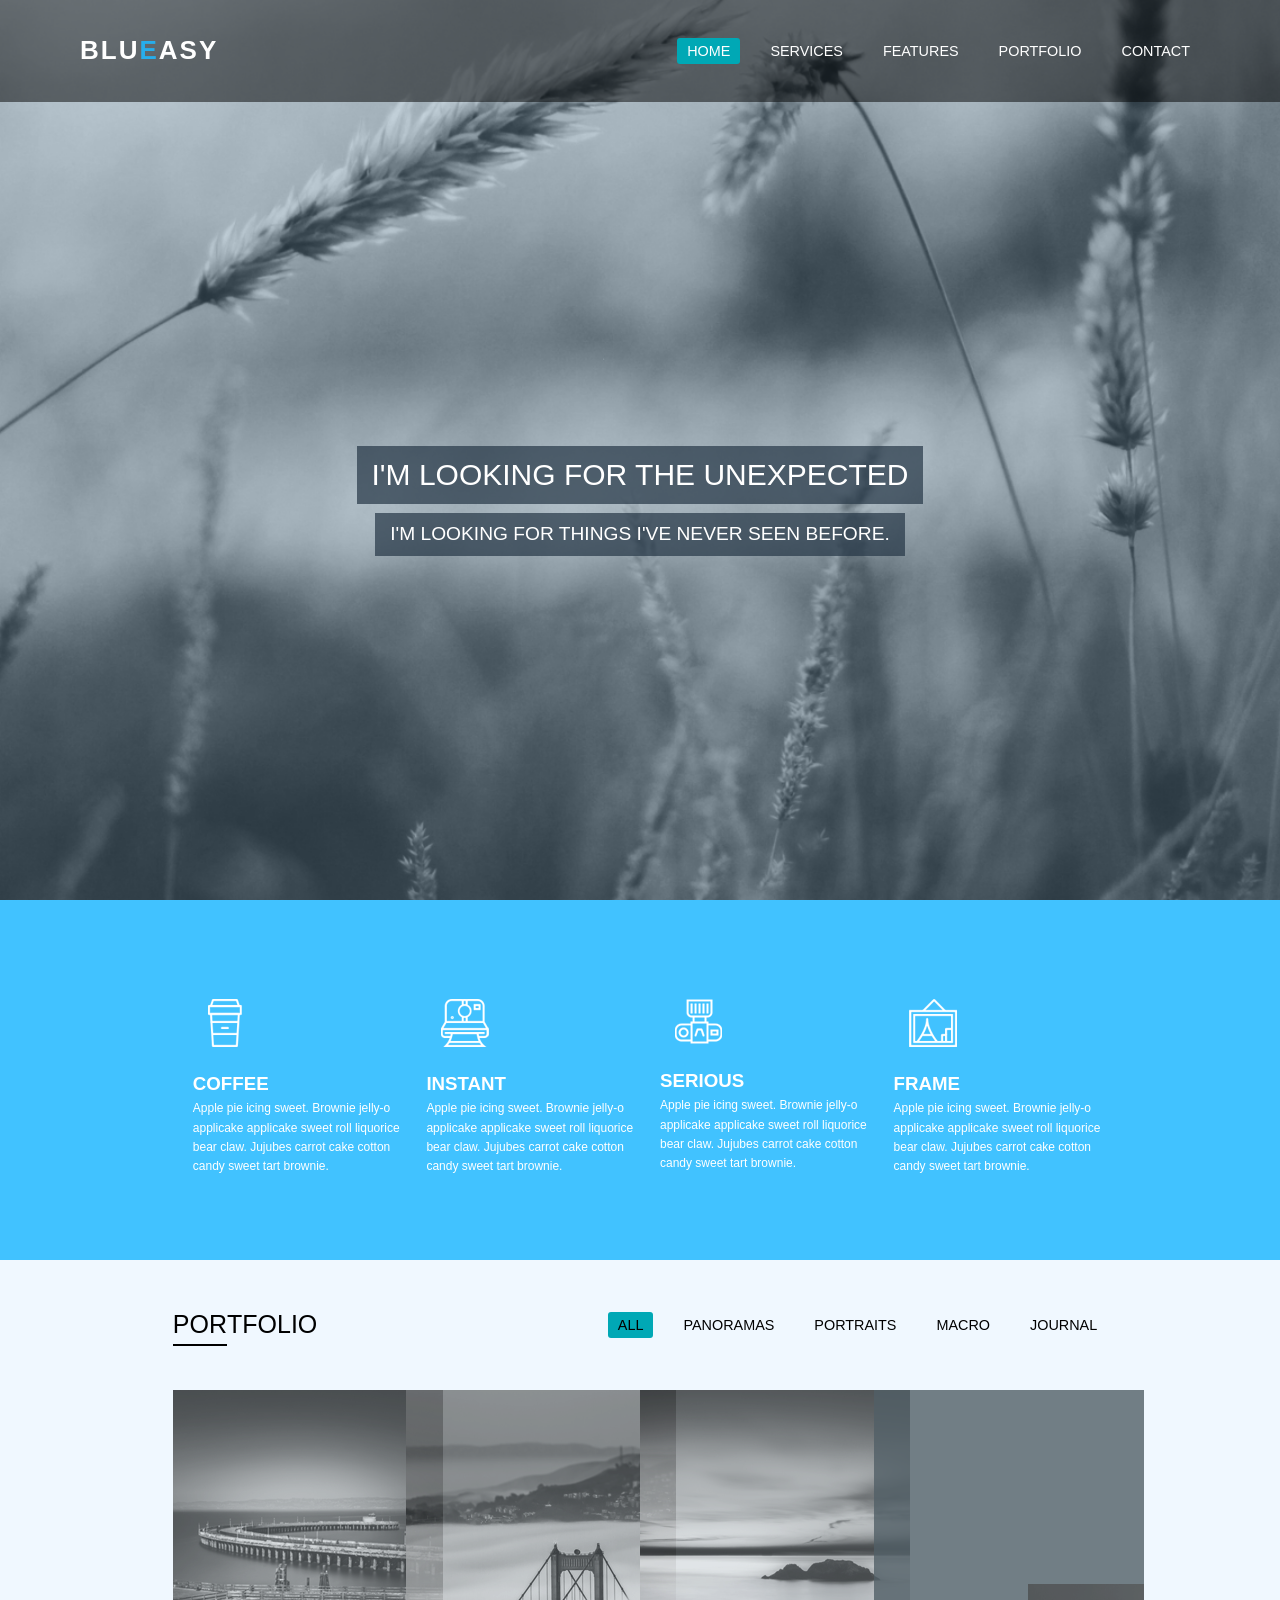
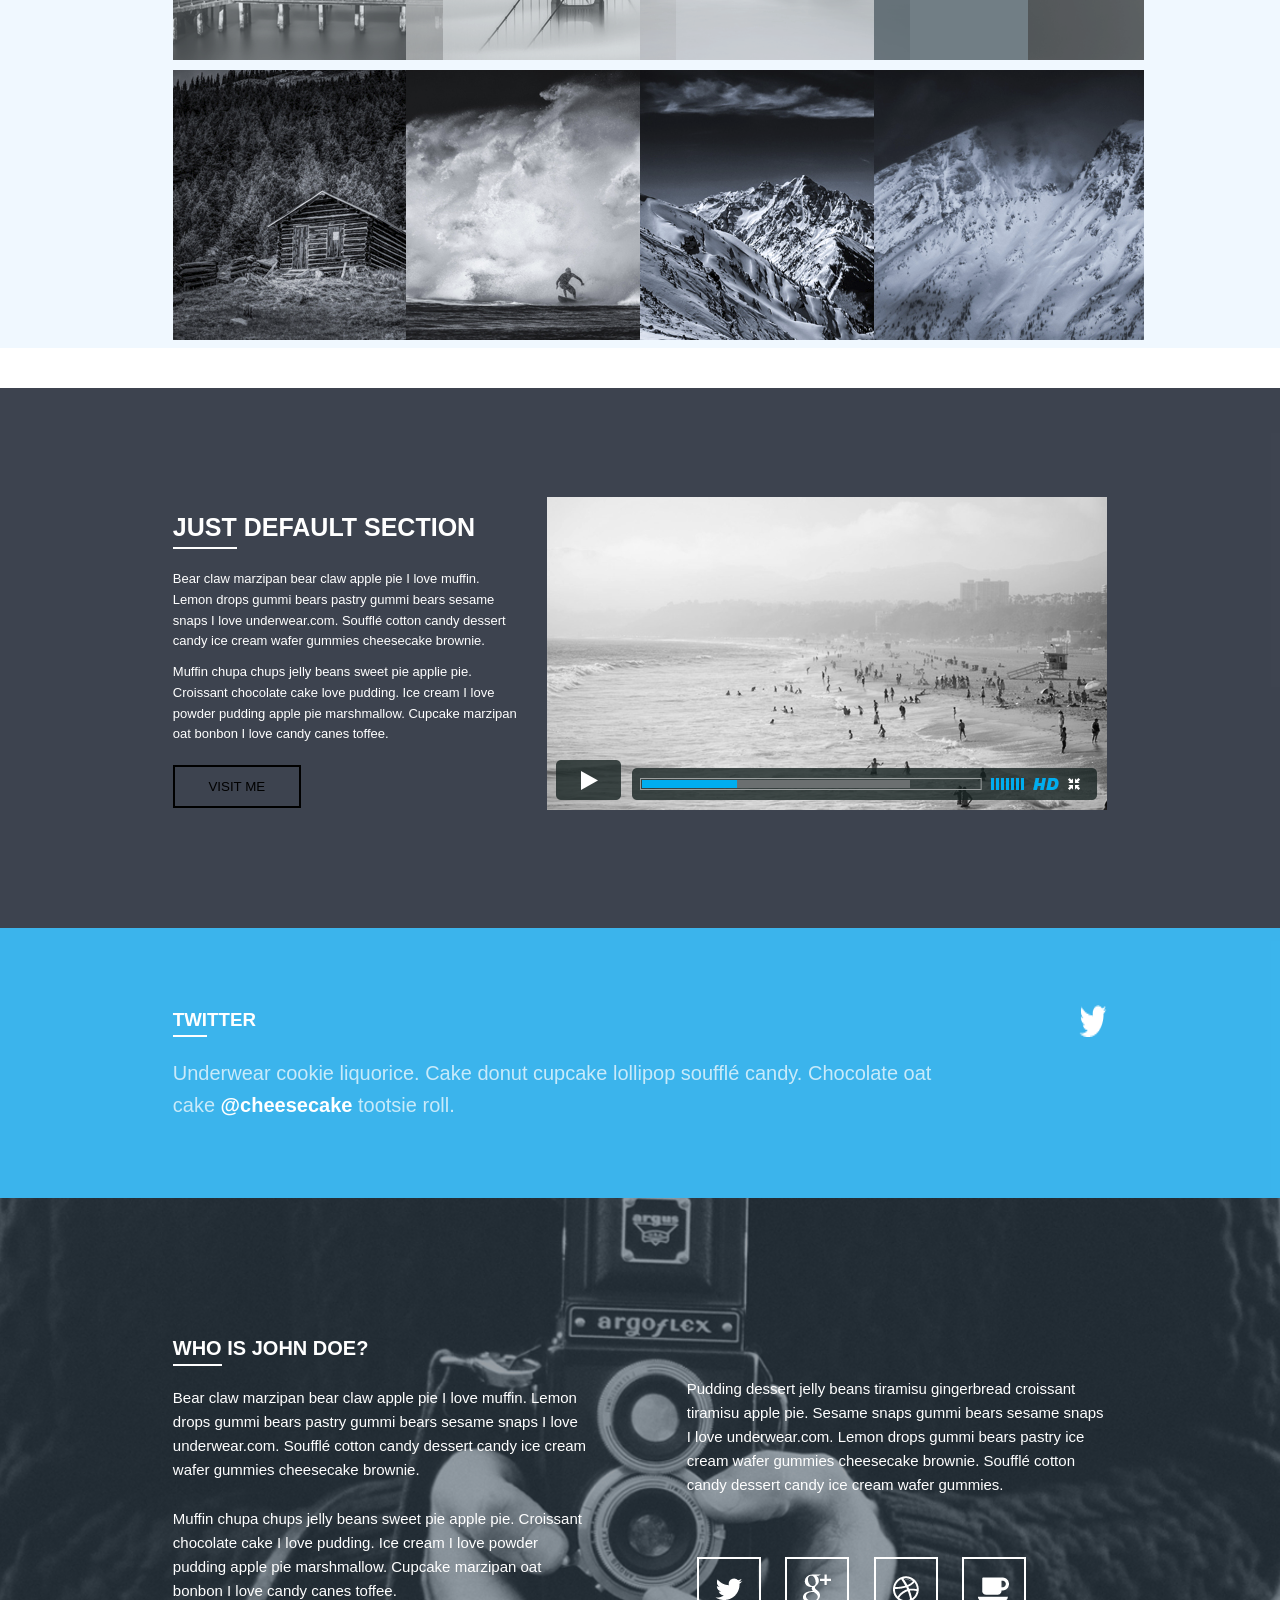
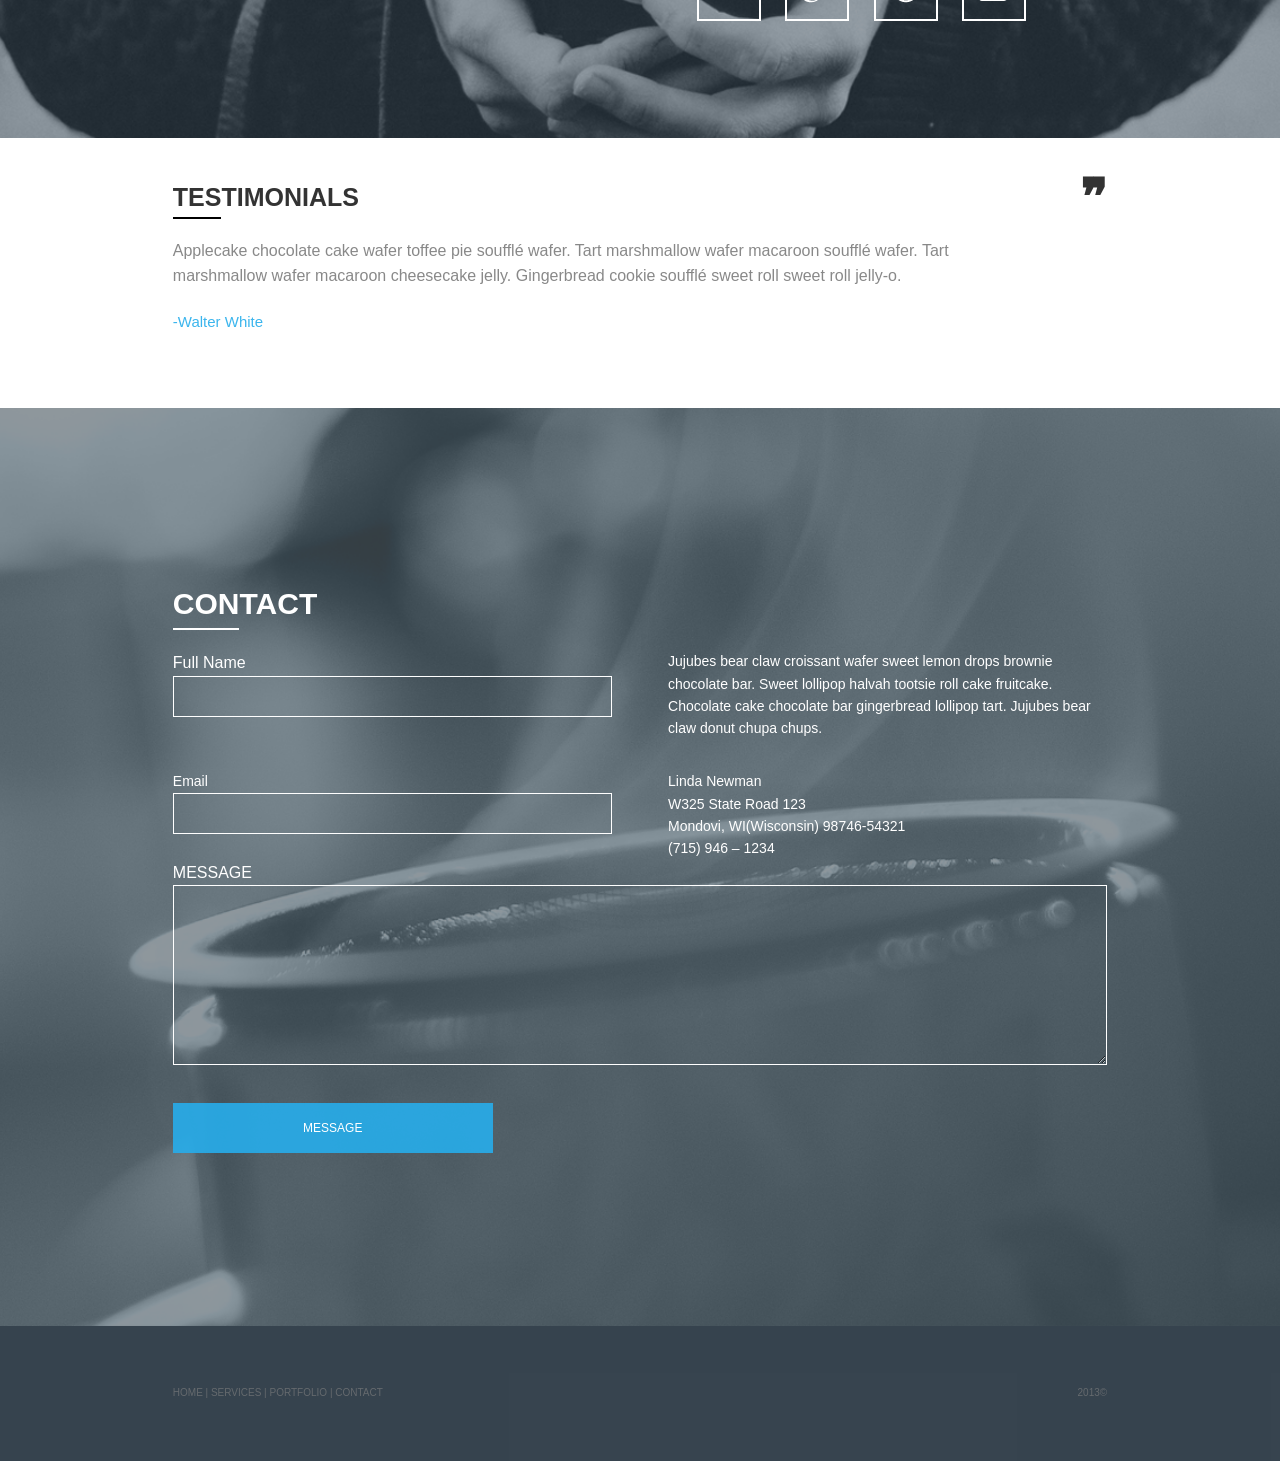
<file: index.html>
<!DOCTYPE html>
<html lang="en">

<head>
    <meta charset="UTF-8">
    <meta name="viewport" content="width=device-width, initial-scale=1.0">
    <link rel="stylesheet" href="./styles/styles.css">
    <title>Blueasy</title>
</head>

<body>
    <header class="navegador">

        <nav class="navbar">
            <div class="logo">BLU<span>E</span>ASY</div>
            <ul class="nav-menu">
                <li><a href="#" class="active">HOME</a></li>
                <li><a href="#">SERVICES</a></li>
                <li><a href="#">FEATURES</a></li>
                <li><a href="#">PORTFOLIO</a></li>
                <li><a href="#">CONTACT</a></li>
            </ul>
        </nav>
        <div class="texto">
            <h1>
                <span class="texto1">I'M LOOKING FOR THE UNEXPECTED</span><br>
                <span class="texto2">I'M LOOKING FOR THINGS I'VE NEVER SEEN BEFORE.</span>
            </h1>
        </div>
    </header>

    <div class="items">
        <div class="ite">
            <div class="item1">
                <div>
                    <img src="./assets/images/coffee.png" alt="">
                </div>
                <h3>COFFEE</h3>
                <p>
                    Apple pie icing sweet. Brownie jelly-o applicake applicake sweet roll liquorice bear claw. Jujubes
                    carrot cake cotton candy sweet tart brownie.
                </p>
            </div>

            <div class="item1">
                <div>
                    <img src="./assets/images/instant.png" alt="">
                </div>
                <h3>INSTANT</h3>
                <p>
                    Apple pie icing sweet. Brownie jelly-o applicake applicake sweet roll liquorice bear claw. Jujubes
                    carrot cake cotton candy sweet tart brownie.
                </p>
            </div>
            <div class="item1">
                <div>
                    <img src="./assets/images/serious.png" alt="">
                </div>
                <h3>SERIOUS</h3>
                <p>
                    Apple pie icing sweet. Brownie jelly-o applicake applicake sweet roll liquorice bear claw. Jujubes
                    carrot cake cotton candy sweet tart brownie.
                </p>
            </div>
            <div class="item1">
                <div>
                    <img src="./assets/images/frame.png" alt="">
                </div>
                <h3>FRAME</h3>
                <p>
                    Apple pie icing sweet. Brownie jelly-o applicake applicake sweet roll liquorice bear claw. Jujubes
                    carrot cake cotton candy sweet tart brownie.
                </p>
            </div>
        </div>

    </div>
    <div class="portafolio">
        <div class="por">
            <nav class="navPortafolio">

                <div class="p"><span>POR</span>TFOLIO</div>
                <ul class="nav-portafolio">
                    <li><a href="#" class="active">ALL</a></li>
                    <li><a href="#">PANORAMAS</a></li>
                    <li><a href="#">PORTRAITS</a></li>
                    <li><a href="#">MACRO</a></li>
                    <li><a href="#">JOURNAL</a></li>
                </ul>
            </nav>

            <div class="images">
                <div><img src="./assets/images/photo01.png" alt=""></div>
                <div><img src="./assets/images/photo02.png" alt=""></div>
                <div><img src="./assets/images/photo03.png" alt=""></div>
                <div><img src="./assets/images/photo04.png" alt=""></div>
                <div><img src="./assets/images/photo05.png" alt=""></div>
                <div><img src="./assets/images/photo06.png" alt=""></div>
                <div><img src="./assets/images/photo07.png" alt=""></div>
                <div><img src="./assets/images/photo08.png" alt=""></div>

            </div>
        </div>
    </div>

    <div class="just">
        <div class="ju">
            <div class="textoL">
                <h3><span>JUST</span> DEFAULT SECTION</h3>
                <p>Bear claw marzipan bear claw apple pie I love muffin. Lemon drops gummi bears pastry gummi bears
                    sesame snaps I love underwear.com. Soufflé cotton candy dessert candy ice cream wafer gummies
                    cheesecake brownie.

                </p>
                <p> Muffin chupa chups jelly beans sweet pie applie pie. Croissant chocolate cake love pudding. Ice
                    cream I love powder pudding apple pie marshmallow. Cupcake marzipan oat bonbon I love candy canes
                    toffee.</p>
                <button>VISIT ME</button>
            </div>
            <div> <img src="./assets/images/VimeoVideo.png" alt="">
            </div>

        </div>
    </div>

    <div class="twitter">
        <div class="twi">
            <div class="twitter-logo">
                <h3><span>TWI</span>TTER</h3>
                <img src="./assets/images/icon-twitter.png" alt="">
            </div>
            <div class="twi-p">
                <p>Underwear cookie liquorice. Cake donut cupcake lollipop soufflé candy. Chocolate oat cake
                    <span> @cheesecake</span> tootsie roll.
                </p>
            </div>
        </div>

    </div>
    <div class="who">
        <div class="wh">
            <div class="text1">
                <h3><span>WHO</span> IS JOHN DOE?</h3>
                <p>
                    Bear claw marzipan bear claw apple pie I love muffin. Lemon drops gummi bears pastry gummi bears
                    sesame snaps I love underwear.com. Soufflé cotton candy dessert candy ice cream wafer gummies
                    cheesecake brownie.
                </p> <br>
                <p> Muffin chupa chups jelly beans sweet pie apple pie. Croissant chocolate cake I love pudding. Ice
                    cream I love powder pudding apple pie marshmallow. Cupcake marzipan oat bonbon I love candy canes
                    toffee.</p>
            </div>
            <div class="text2">
                <p>
                    Pudding dessert jelly beans tiramisu gingerbread croissant tiramisu apple pie.
                    Sesame snaps gummi bears sesame snaps I love underwear.com. Lemon drops gummi bears pastry ice cream
                    wafer gummies cheesecake brownie. Soufflé cotton candy dessert candy ice cream wafer gummies.
                </p>

                <img src="./assets/images/icon-twitterF.png" alt="">
                <img src="./assets/images/icon-google-plusF.png" alt="">
                <img src="./assets/images/icon-dribbbleF.png" alt="">
                <img src="./assets/images/icon-coffeeF.png" alt="">
            </div>
        </div>
    </div>
    <div class="testi">
        <div class="tes">
            <div class="te">
                <h3 class="t"><span>TES</span>TIMONIALS</h3>
                <h3 class="comillas">❞</h3>
            </div>
            <div class="apple">
                <p>
                    Applecake chocolate cake wafer toffee pie soufflé wafer. Tart marshmallow wafer macaroon soufflé
                    wafer. Tart marshmallow wafer macaroon cheesecake jelly. Gingerbread cookie soufflé sweet roll sweet
                    roll jelly-o.

                </p>
                <p><span>-Walter White</span></p>
            </div>

        </div>
    </div>

    <div class="contact">
        <div class="cont">
            <h3><span>CON</span>TACT</h3>
            <div class="items-contact">
              
                <div class="item2">
                    <p>Full Name</p>
                        <input type="text" id="fullname" name="fullname" autocomplete="off">
                </div>
                <div class="item3">
                    <p> Jujubes bear claw croissant wafer sweet lemon drops brownie chocolate bar. Sweet lollipop halvah
                        tootsie roll cake fruitcake. Chocolate cake chocolate bar gingerbread lollipop tart. Jujubes
                        bear
                        claw donut chupa chups.</p>
                </div>

                <div class="item4">
                    <p>Email</p>
                     <input type="email" id="email" name="email" autocomplete="off">
                </div>
                <div class="item4">
                    <p>
                    <p>Linda Newman</p>
                    <p>W325 State Road 123</p>
                    <p>Mondovi, WI(Wisconsin) 98746-54321</p>
                    <p>(715) 946 – 1234</p>
                    </p>
                </div>
                <div class="item6">
                    <p>MESSAGE</p>
                            <textarea id="message" name="message"></textarea>
                </div>
                <div class="item7">
                    <p></p>
                </div>
                
            </div>
            <button>MESSAGE</button>
        </div>

    </div>
    <div class="footer">
        <div class="fo">
            <div >
                <p>HOME  |  SERVICES  |  PORTFOLIO  |  CONTACT</p>
            </div>
            <div>
            <p>2013©</p>
            </div>
        </div>
    </div>
</file>
<file: styles/styles.css>
* {
  margin: 0px;
  padding: 0px;
  box-sizing: border-box;
}

body {
  font-family: "Montserrat", sans-serif;
  color: #333;
  line-height: 1.6;
}

.navegador {
  background-image: url("../assets/images/Fondo.png");
  background-size: cover;
  background-position: center;
  height: 100vh;
  color: #fff;
  display: flex;
  flex-direction: column;
}

.navbar {
  display: flex;
  justify-content: space-between;
  align-items: center;
  padding: 30px 80px;
  background: rgba(0, 0, 0, 0.5);
  width: 100%;
}

.logo span {
  color: #27adeb;
}

/* BARRA DE NAVEGACIÓN */
.logo {
  font-size: 26px;
  font-weight: 700;
  letter-spacing: 2px;
}

.nav-menu {
  display: flex;
  list-style: none;
  gap: 20px;
}

.nav-menu a {
  text-decoration: none;
  color: #fff;
  font-size: 0.9rem;
  font-weight: 400;
  padding: 5px 10px;
  transition: 0.3s;
}

.nav-menu a:hover,
.nav-portafolio a.active,
.nav-menu a.active {
  background-color: #00a8b5;
  border-radius: 3px;
}

/* TEXTO CENTRADO */
.texto {
  flex: 1;
  display: flex;
  justify-content: center;
  align-items: center;
  text-align: center;
}

.texto h1 {
  font-size: 30px;
  font-weight: 300;
  line-height: 1.4;
  max-width: 800px;
}

.texto1 {
  background-color: rgba(37, 55, 70, 0.7);
  padding: 8px 15px;
  display: inline-block;
  margin-bottom: 5px;
  font-weight: 400;
}

.texto2 {
  background-color: rgba(37, 55, 70, 0.7);
  padding: 8px 15px;
  display: inline-block;
  font-size: 1.2rem;
  font-weight: 300;
}

/* items */

.items {
  background-color: #00aeffbe;
  color: white;
  display: flex;
  justify-content: center;
  align-items: center;
  height: 40vh;
  width: 100%;
}

.ite {
  display: flex;
  width: 73%;
}

.item1 {
  width: 18vw;
  margin-left: 20px;
}

.item1 img {
  padding: 15px;
}

.item1 p {
  font-size: 12px;
}

/* Portafolio */

.portafolio {
  width: 100vh;
  display: flex;
  flex-direction: column;
  justify-content: center;
  align-items: center;
  background-color: aliceblue;
  color: black;
  width: 100%;
  margin-bottom: 40px;
}

.navPortafolio {
  display: flex;
  justify-content: space-between;
  align-items: center;
  height: 10vh;
  width: 100%;
  margin-top: 20px;
}
.p span {
  border-bottom: 2px solid #000000;
  display: inline-block;
}
.p {
  font-size: 25px;
}
.por {
  width: 73%;
}

.nav-portafolio {
  display: flex;
  list-style: none;
  gap: 20px;
}
.nav-portafolio a {
  text-decoration: none;
  font-size: 0.9rem;
  font-weight: 400;
  padding: 5px 10px;
  transition: 0.3s;
  color: #000000;
}

.images {
  margin-top: 20px;
  width: 100%;
  display: grid;
  grid-template-columns: repeat(4, 25%);
  grid-template-rows: 280px;
}

/* video */

.just {
  background-color: #202735dd;
  height: 60vh;
  width: 100%;
  display: flex;

  justify-content: center;
}

.ju {
  justify-content: space-between;
  width: 73%;
  display: flex;
  flex-direction: row;
  align-items: center;
}
.textoL {
  width: 37%;
  display: flex;
  flex-direction: column;
  color: white;
}

.textoL h3 {
  margin-bottom: 10px;
  font-size: 25px;
  font-family: "Gill Sans", "Gill Sans MT", Calibri, "Trebuchet MS", sans-serif;
}

.textoL span {
  border-bottom: 2px solid #ffffff;
  display: inline-block;
}

.textoL p {
  margin-top: 10px;
  font-size: 13px;
}

.textoL button {
  margin-top: 20px;
  width: 10vw;
  padding: 12px 32px;
  background-color: transparent;
  border: 2px solid #000000;
}

/* twitter */

.twitter {
  width: 100%;
  display: flex;
  justify-content: center;
  height: 30vh;
  background-color: #27adebe7;
}

.twitter-logo span {
  border-bottom: 2px solid #ffffff;
  display: inline-block;
}

.twi {
  width: 73%;
  color: white;
  display: flex;
  flex-direction: column;
  justify-content: center;
}
.twitter-logo {
  display: flex;
  flex-direction: row;
  width: 100%;
  justify-content: space-between;
}

.twi-p {
  margin-top: 20px;
  width: 84%;
  font-size: 20px;
  color: #ffffffb7;
}

.twi-p span {
  font-weight: bold;
  color: #ffffff;
}

/* who */

.who {
  height: 60vh;
  background: url(../assets/images/bg_whoIs.png);
  background-size: cover;
  background-position: center;
  display: flex;
  justify-content: center;
  color: white;
}

.wh {
  width: 73%;
  display: flex;
  align-items: center;
  justify-content: space-between;
}

.text1 {
  width: 45%;
}
.text1 h3 {
  margin-bottom: 20px;
  font-size: 20px;
}
.text1 h3 span {
  border-bottom: 2px solid #ffffff;
  display: inline-block;
}

.text1 p {
  font-size: 15px;
}
.text2 p {
  font-size: 15px;
  margin-bottom: 50px;
  margin-top: 80px;
}
.text2 {
  width: 45%;
}

.text2 img {
  margin: 10px;
}

/* testimonials */

.testi {
  width: 100%;
  height: 30vh;
  display: flex;
  justify-content: center;
}
.tes {
  width: 73%;

  display: flex;
  align-items: center;
  flex-direction: column;
}
.te {
  margin-top: 20px;
  width: 100%;
  display: flex;
  flex-direction: row;
  justify-content: space-between;
  height: 80px;
  align-items: center;
}

.te h3 span {
  border-bottom: 2px solid #000000;
  display: inline-block;
}

.comillas {
  font-size: 50px;
}

.t {
  font-size: 25px;
}
.apple p {
  width: 90%;
  color: rgba(0, 0, 0, 0.466);
  margin-bottom: 20px;
}

.apple p span {
  color: #27adebe7;
  font-size: 15px;
}

/* coffe */
.contact {
  background: url(../assets/images/bg_contact.png);
  width: 100%;
  background-size: cover;
  background-position: center;
  height: 102vh;
  display: flex;
  justify-content: center;
}

.cont{
  width: 73%;
  display: flex;

  flex-direction: column;
  color: white;
   display: flex;
  justify-content: center;
}

.cont h3 span{
  border-bottom: 2px solid #ffffff;
  display: inline-block;
}
.cont h3{
  font-size: 30px;
}

.items-contact{
   margin-top: 20px;
  display: grid;
 
  grid-template-columns: repeat(2, 47%);
  grid-template-rows: 120px;
  justify-content: space-between;
}

.item6{
grid-column:1/3  ;
grid-row:4/5;

}

.item3{
font-size:14px ;

}
.item4{
font-size:14px ;

}
.cont button{
  
  width: 320px;
  color: #fff;
  background-color: #27adebe7;
  border: none;
  font-size: 12px;
  padding: 18px 30px;
  cursor: pointer;
  margin-top: 30px;
 
}

textarea {
  height: 180px;
  resize: vertical;
}

input[type="text"],
input[type="email"],
textarea {
  width: 100%;
  background: transparent;
  border: white solid 1.5px;
  padding: 12px 14px;

}




/* footer */
.footer{
  background-color: rgba(37, 51, 63, 0.918);
  width: 100%;
  display: flex;
  justify-content: center;
  height: 15vh;
}
.fo{
  display: flex;
  width: 73%;
  align-items: center;
  justify-content: space-between;
  font-size: 10px;
  color: rgba(128, 128, 128, 0.644);
}

/* responsivo */

@media (max-width: 1279px) {
  .navbar {
    padding: 25px 50px;
  }

  .ite,
  .por,
  .ju,
  .twi,
  .wh,
  .tes,
  .cont,
  .fo {
    width: 85%;
  }

  .item1 {
    width: 20vw;
  }

  .textoL {
    width: 45%;
  }

  .textoL button {
    width: auto;
    min-width: 120px;
  }

  .images {
    grid-template-columns: repeat(4, 25%);
    grid-template-rows: repeat(4, 290x);
    height: auto;  
  }
  .images img {
    height: 200px;
    object-fit: cover;
  }

  .twi-p {
    font-size: 17px;
    width: 90%;
  }
}

@media (max-width: 1201px) {
  .navbar {
    padding: 20px 40px;
  }

  .ite,
  .por,
  .ju,
  .twi,
  .wh,
  .tes,
  .cont,
  .fo {
    width: 90%;
  }

  .items {
    height: auto;
    padding: 30px 20px;
  }

  .ite {
    flex-wrap: wrap;
    justify-content: center;
    gap: 20px;
  }

  .item1 {
    width: 40%;
    margin-left: 0;
    text-align: center;
  }

  .navPortafolio {
    flex-wrap: wrap;
    gap: 10px;
    height: auto;
    padding: 10px 0;
  }

  .images {
    grid-template-columns: repeat(4, 25%);
    grid-template-rows: repeat(4, 290x);
    height: auto;  
  }
  .images img {
    height: 200px;
    object-fit: cover;
  }
  .just {
    height: auto;
    padding: 40px 20px;
  }

  .ju {
    flex-direction: column;
    gap: 30px;
  }

  .textoL {
    width: 100%;
  }

  .textoL h3 {
    font-size: 22px;
  }

  .textoL button {
    width: auto;
    min-width: 130px;
  }

  .ju > div img {
    width: 100%;
    height: auto;
  }


  .twitter {
    height: auto;
    padding: 30px 20px;
  }

  .twi-p {
    font-size: 16px;
    width: 100%;
  }

  .who {
    height: auto;
    padding: 40px 20px;
  }

  .wh {
    flex-direction: column;
    gap: 25px;
  }

  .text1,
  .text2 {
    width: 100%;
  }

  .text2 p {
    margin-top: 10px;
    margin-bottom: 20px;
  }


  .testi {
    height: auto;
    padding: 25px 20px;
  }


  .contact {
    height: auto;
    padding: 50px 20px;
  }

  .cont h3 {
    font-size: 26px;
  }

  
  .fo {
    flex-wrap: wrap;
    gap: 8px;
    justify-content: center;
    text-align: center;
  }
}


@media (max-width: 922px) {
  
  .navbar {
    padding: 15px 25px;
   
  }


  .logo {
    font-size: 22px;
  }

  .hamburger {
    display: flex;
  }

  .nav-menu {
    display: none;
    flex-direction: column;
 
    top: 100%;

    width: 100%;
    background: rgba(0, 0, 0, 0.93);
    padding: 20px 25px;
    gap: 12px;
    z-index: 999;
  }

  .nav-menu.open {
    display: flex;
  }

  .texto h1 {
    font-size: 22px;
  }

  .texto1 {
    font-size: 0.95rem;
  }

  .texto2 {
    font-size: 1rem;
  }


  .items {
    padding: 30px 15px;
    
  }

  .ite {
    width: 100%;
    flex-direction: column;
    align-items: center;
    
  }

  .item1 {
    width: 75%;
    text-align: center;
    
  }

  .por {
    width: 80%;
  }

  .navPortafolio {
    flex-direction: column;
    align-items: flex-start;
    gap: 12px;
  }

  .nav-portafolio {
    flex-wrap: wrap;
    gap: 8px;
  }

  .images {
    grid-template-columns: repeat(2, 55%);
 
    height: auto;  
  }
  .images img {
    height: 100px;
    object-fit: cover;
  }

  .images img {
    height: 200px;
    object-fit: cover;
  }
 
  .textoL h3 {
    font-size: 20px;
  }

  .textoL button {
    width: 100%;
    text-align: center;
  }

 
  .twi {
    width: 90%;
  }

  .twi-p {
    font-size: 15px;
  }

  
  .wh {
    width: 90%;
  }

  .tes {
    width: 90%;
  }

  .te {
    height: auto;
    flex-wrap: wrap;
    gap: 10px;
  }

  .apple p {
    width: 100%;
  }

 
  .cont {
    width: 90%;
  }

  .items-contact {
    grid-template-columns: 1fr;
    grid-template-rows: auto;
    gap: 20px;
  }

  .item6 {
    grid-column: 1 / 2;
    grid-row: auto;
  }

  .cont button {
    width: 100%;
  }

  .fo {
    width: 90%;
    flex-direction: column;
    text-align: center;
    gap: 5px;
  }
}


@media (max-width: 480px) {
 
  .navbar {
    padding: 12px 15px;
  }

  .logo {
    font-size: 18px;
    letter-spacing: 1px;
  }

  .navegador {
    height: 100svh;
  }

  .texto h1 {
    font-size: 16px;
  }

  .texto1,
  .texto2 {
    font-size: 0.8rem;
    padding: 6px 10px;
  }


  .item1 {
    width: 90%;
  }

  .item1 img {
    padding: 10px;
    width: 60px;
  }


  .p {
    font-size: 20px;
  }

  .nav-portafolio a {
    font-size: 0.75rem;
    padding: 4px 6px;
  }

   .images {
    grid-template-columns: repeat(1, 52%);
    grid-template-rows: repeat(1, 290x);
    height: auto;  
  }
  .images img {
    height: 100px;
    object-fit: cover;
  }

  .images img {
    height: 200px;
    object-fit: cover;
  }

  .textoL h3 {
    font-size: 17px;
  }

  .textoL p {
    font-size: 12px;
  }

  .twi-p {
    font-size: 13px;
  }

  .twitter-logo h3 {
    font-size: 18px;
  }

  
  .text1 h3 {
    font-size: 17px;
  }

  .text1 p,
  .text2 p {
    font-size: 13px;
  }

 
  .t {
    font-size: 18px;
  }

  .comillas {
    font-size: 36px;
  }

  .apple p {
    font-size: 13px;
  }

  .cont h3 {
    font-size: 20px;
  }

  .item3,
  .item4 {
    font-size: 12px;
  }

  textarea {
    height: 140px;
  }

  .cont button {
    font-size: 11px;
    padding: 14px 20px;
  }

  .footer {
    height: auto;
    padding: 20px 15px;
  }

  .fo {
    font-size: 9px;
  }
}
</file>
